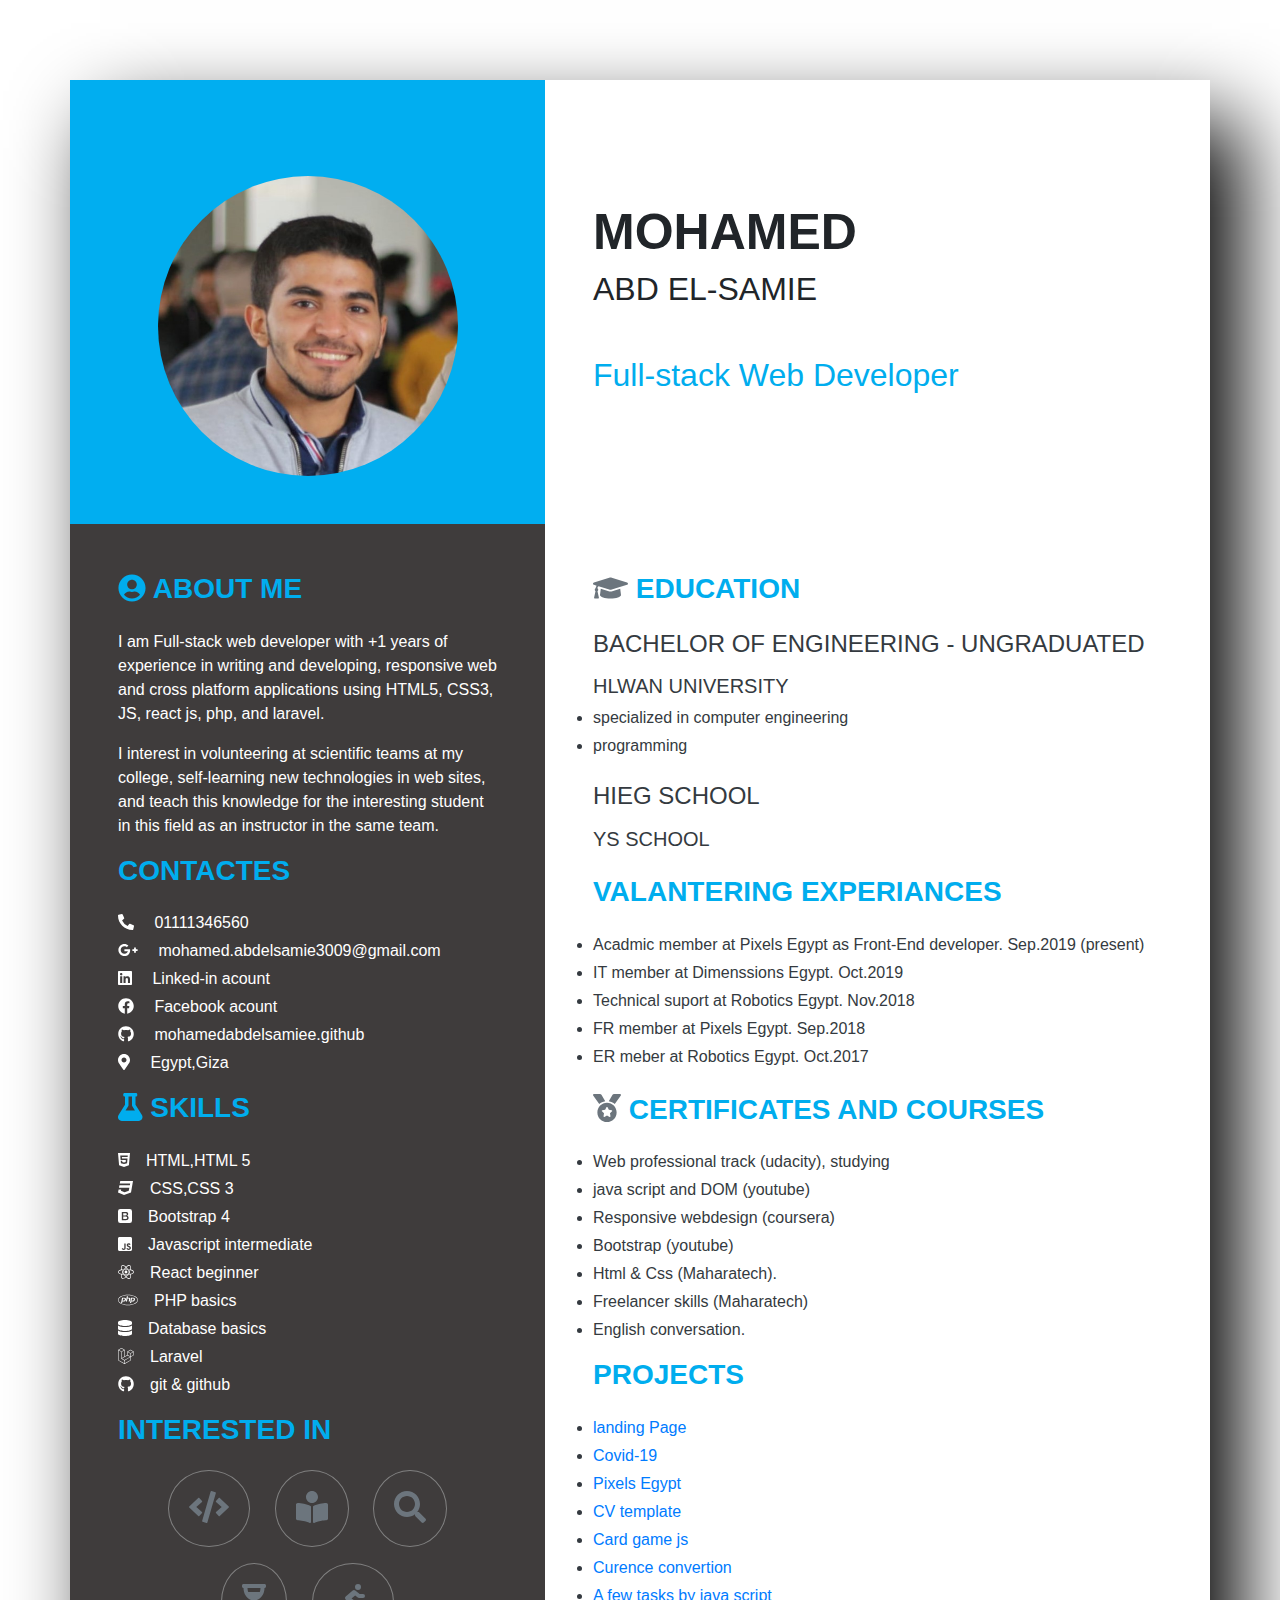
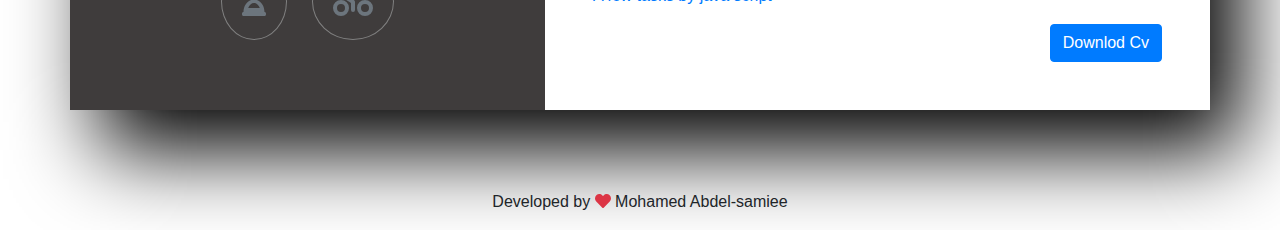
<file: index.html>
<!DOCTYPE html>
<html>
    <head>
        <link rel="shortcut icon" href="img/portfolio.svg" >
        <meta charset="utf-8">
        <meta name="description" content="I am Mohamed Abdel-Samiee, I am a full-stack web developer ,i hope to see my portfolio">
        <meta name="viewport" content="width=device-width, initial-scale=1, shrink-to-fit=no">
        <link rel="fluid-icon" href="img/portfolio.svg" titel:"icon">
        <title>my resume</title>
        <link rel="stylesheet" href="fontawesome-free-5.12.0-web/css/all.css">
        <link rel="stylesheet" href="bootstrap/bootstrap.css">
        <link rel="stylesheet" href="css files/style.css">
    </head>
    <body>
        <article class=" container " >

            <div class="row">

                <div class="col-sm-12 col-lg-5  personal-bg p-5 text-center col-bg">
                    <img class="personal-pic rounded-circle mt-5 img-fluid" src="img/profil.jpeg" width="300px" height="300px" >
                </div>

                <div class=" col-sm-12 col-lg-7 my-auto p-5">
                    <h1 class="text-uppercase h1 font-weight-bold " style="font-size:50px;">mohamed </h1>
                    <h2 class="text-uppercase">abd el-samie</h2>
                    <h2 class="text-color mt-5">Full-stack Web Developer</h2>
                </div>
            </div>
            <div class="row">

                <div class="col-sm-12 col-lg-5  text-white col-bg pt-5 pr-5 pl-5 pb-3">
                    <div >
                        <label class="font-weight-bold h3 mb-4 text-uppercase text-color" for="about me"><i class="fas fa-user-circle"></i> about me</label>
                        <p class="mb-3">
                            I am Full-stack web developer with +1 years of experience in writing and developing,
                            responsive web and cross platform applications using HTML5, CSS3, JS, react js, php, and laravel.
                        </p>
                        <p>
                            I interest in volunteering at scientific teams at my college, 
                            self-learning new technologies in web sites, and teach this knowledge  
                            for the interesting student in this field as an instructor in the same team.
                        </p>
                    </div>
                    <div>
                        <label class="font-weight-bold h3 mb-4 text-uppercase text-color" for="contact">contactes</label>
                        <ul class="list-style-none">
                            <li>
                                <a class=" text-white" href="tel:+201111346560">
                                    <i class=" fa fa-phone-alt mr-3"></i>
                                    01111346560
                                </a>
                            </li>
                            <li>
                                <a class=" text-white" href="#">
                                    <i class=" fab fa-google-plus-g mr-3"></i>
                                    mohamed.abdelsamie3009@gmail.com
                                </a>
                            </li>
                            <li>
                                <a class=" text-white" target="_blank" href="https://www.linkedin.com/in/mohammed-abdel-samie-877b1a172/">
                                    <i class=" fab fa-linkedin mr-3"></i>
                                    Linked-in acount
                                </a>
                            </li>
                            <li>
                                <a class=" text-white" target="_blank" href="https://www.facebook.com/profile.php?id=100003163896772">
                                    <i class=" fab fa-facebook mr-3"></i>
                                    Facebook acount
                                </a>
                            </li>
                            <li>
                                <a class=" text-white" target="_blank" href="https://github.com/Mohamed-a591"> 
                                    <i class="fab fa-github mr-3"></i>
                                    mohamedabdelsamiee.github
                                </a>
                            </li>
                            <li>
                                <a class=" text-white" href="#">
                                    <i class=" fa  fa-map-marker-alt mr-3"></i>
                                    Egypt,Giza
                                </a>
                            </li>
                        </ul>    
                    </div>
                    <div>
                        <label class="font-weight-bold h3 mb-4 text-uppercase text-color" for="skills"><i class="fas fa-flask"></i> skills</label>
                        <ul class="list-style-none">
                            <li class="text-uppercase "><i class="fab fa-html5 mr-3"></i>html,html 5</li>
                            <li class="text-uppercase "><i class="fab fa-css3      mr-3"></i>css,css 3</li>
                            <li><i class="fab fa-bootstrap mr-3"></i>Bootstrap 4</li>
                            <li><i class="fab fa-js-square      mr-3"></i>Javascript intermediate</li>
                            <li><i class="fab fa-react     mr-3"></i>React beginner</li>
                            <li><i class="fab fa-php     mr-3"></i>PHP basics</li>
                            <li><i class="fa fa-database   mr-3"></i>Database basics</li>
                            <li><i class="fab fa-laravel     mr-3"></i>Laravel</li>
                            <li><i class="fab fa-github    mr-3"></i>git &amp; github</li>
                        </ul>    
                    </div>
                    <div class=" interested">
                        <label class="font-weight-bold h3 mb-4 text-uppercase text-color d-block" for="interested">interested in</label>
                        <div class=" text-center text-secondary">
                            <ul>
                                <li><i class=" fa fa-code        fa-2x " ></i></li>
                                <li><i class=" fa fa-book-reader fa-2x " ></i></li>
                                <li><i class=" fa fa-search      fa-2x " ></i></li>
                            </ul>
                        </div>
                        <div class="text-center text-secondary">
                            <ul>
                                <li><i class=" fa fa-hourglass-half fa-2x " ></i></li>
                                <li><i class=" fa fa-biking  fa-2x " ></i></li>
                            </ul>
                        </div>  
                    </div>
                    
                </div>
                <div class=" col-sm-12 col-lg-7 text-dark  p-5 ">
                    <div class=" mb-4">
                        <label class="font-weight-bold h3 mb-4 text-uppercase text-color" for="education"><i class="fas fa-graduation-cap text-secondary"></i> education</label>
                        <div class="mb-4">
                            <h4 class=" mb-3 text-uppercase">bachelor of engineering - ungraduated</h1>
                            <h5 class=" text-uppercase">hlwan university</h3>
                            <ul>
                                <li>specialized in computer engineering</li>
                                <li>programming</li>
                            </ul>
                        </div>
                        

                        <div>
                            <h4 class=" mb-3 text-uppercase">hieg school</h1>
                            <h5 class=" text-uppercase">ys school</h3>
                        </div>
                        
                    </div>
                    <div class=" mb-4">
                        <label class="font-weight-bold h3 mb-4 text-uppercase text-color" for="experiances">valantering experiances</label>
                        <ul>
                            <li>Acadmic member at Pixels Egypt as Front-End developer. <span> Sep.2019 (present)</span></li>
                            <li>IT member at Dimenssions Egypt.                        <span> Oct.2019</span></li>
                            <li>Technical suport at Robotics Egypt.                    <span> Nov.2018</span></li>
                            <li>FR member at Pixels Egypt.                             <span> Sep.2018</span></li>
                            <li>ER meber at Robotics Egypt.                            <span> Oct.2017</span></li>
                        </ul>   
                    </div>
                    <div>
                        <label class="font-weight-bold h3 mb-4 text-uppercase text-color" for="certificates"><i class="fas fa-medal text-secondary"></i> certificates and courses</label>
                        <ul>
                            <li>Web professional track (udacity), studying</li>
                            <li>java script and DOM (youtube)</li>
                            <li>Responsive webdesign (coursera)</li>
                            <li>Bootstrap (youtube)</li>
                            <li>Html &amp; Css (Maharatech).  </li>
                            <li>Freelancer skills (Maharatech)</li>
                            <li>English conversation.         </li>
                        </ul>   
                    </div>
                    <div>
                        <label class="font-weight-bold h3 mb-4 text-uppercase text-color" for="certificates">Projects</label>
                        <ul>
                            <li><a href="https://loving-landing-page.netlify.app" target="_blank">landing Page</a></li>
                            <li><a href="http://covid19-2020.gearhostpreview.com/" target="_blank">Covid-19</a></li>
                            <li><a href="http://pixels.gearhostpreview.com" target="_blank">Pixels Egypt</a></li>
                            <li><a href="https://cv-temp.netlify.app/" target="_blank">CV template</a></li>
                            <li><a href="https://me-game.netlify.app" target="_blank">Card game js</a></li>
                            <li><a href="https://app-currency.netlify.app/" target="_blank">Curence convertion</a></li>
                            <li><a href="task java/App.html" target="_blank">A few tasks by java script</a></li>
                        </ul>   
                    </div>
                    <a class="btn btn-primary float-right" href="https://drive.google.com/uc?export=download&id=1PRGU2Y-W9u2sW0pnwIkiGHCVHkp3-AL0" download>Downlod Cv</a>
                </div>
            </div>
        </article>
        <footer class=" text-center">
            <p>Developed by <i class="fas fa-heart text-danger"></i> Mohamed Abdel-samiee</p>
        </footer>
        <script src="js files/jquery-2.2.4.min.js"></script>
        <script src="js files/popper.min.js"></script>
        <script src="fontawesome-free-5.12.0-web/js/all.js "></script>
        <script src="js files/bootstrap.min.js"></script>
        <script src="js files/bootstrap.js"></script>
    </body>
</html>
</file>
<file: css files/style.css>
/*

background-color:#404042
color:#01aef0
head-color:#138ebd
 ______________________________
|author:mohamed abdel samie    |
|email:esmaelm885@gmail.com    |
|phone:01111346560             |
|______________________________|

*/
.col-bg
{
    background-color: rgb(63, 60, 60);
}
.text-color
{
    color: #00adee;
}


*{
    padding: 0px;
    margin: 0px;
}
body
{
    /*background-image: url(../img/bg.jpg);*/
}

article
{
    margin: 80px 80px 80px 80px;
    box-shadow: 30px 40px 80px black;
}
.personal-bg
{
    background-color: #01aef0;
}

.personal-pic
{
    
   
}

.list-style-none
{
    list-style: none;
}
li
{
    margin-bottom: 4px;
}
.interested
{
    perspective: 900px;
}
.interested li
{
    transition: all 0.4s ease-in-out;
    border: solid 1px gray;
    border-radius: 50%;
    display: inline-block;
    padding: 20px;
    margin:0 10px 0 10px;
}

.interested li:hover
{
    transform: translateZ(100px);
    color: white;
    border: dashed 1px white;
    border-radius: 50%;
    background-color:#01aef0 ;
    box-shadow: 0 0 10px white;
}

/*.inimat:hover
{
    visibility: visible;
    border: solid 1px white;
    padding: 5px;

}*/
</file>
